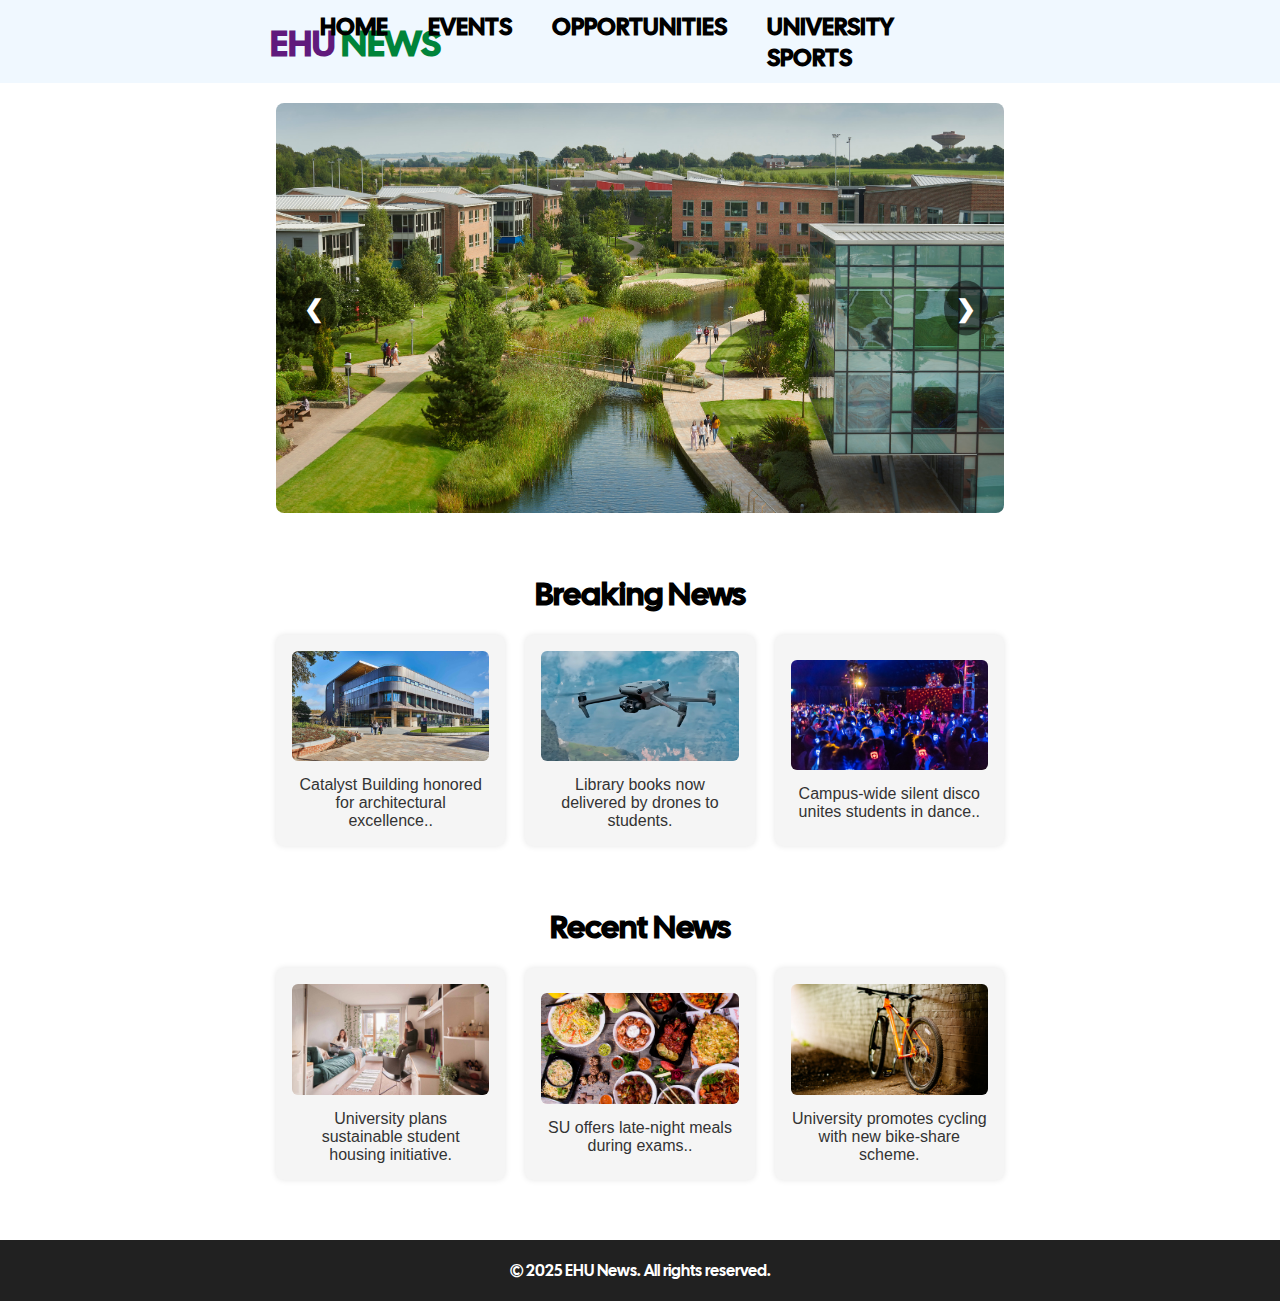
<file: index.html>
<!DOCTYPE html>
<html lang="en">
<head>
  <meta charset="UTF-8" />
  <meta name="viewport" content="width=device-width, initial-scale=1.0" />
  <title>EHU News</title>
  <link href="https://fonts.googleapis.com/css2?family=Cal+Sans&display=swap" rel="stylesheet">
  <link rel="stylesheet" href="reset.css" />
  <link rel="stylesheet" href="style.css" />
</head>
<body>
  <div class="page-wrapper">
    <header>
      <div class="nav-container">
        <div class="logo">
          <h3><span class="logo-ehu">EHU</span> <span class="logo-news">NEWS</span></h3>
        </div>
        <nav class="nav-links">
          <ul>
            <li><a href="index.html">Home</a></li>
            <li><a href="events.html">Events</a></li>
            <li><a href="opportunities.html">Opportunities</a></li>
            <li><a href="uni_sports.html">University Sports</a></li>
          </ul>
        </nav>
        <div class="hamburger">
          <div class="bar"></div>
          <div class="bar"></div>
          <div class="bar"></div>
        </div>
      </div>
    </header>

    <main>
      <div class="main-container">
        <!-- Slideshow -->
        <div class="slideshow-container">
          <div class="slide active fade"><img src="img/slide1.jpg" alt="Slide 1"></div>
          <div class="slide fade"><img src="img/slide2.jpg" alt="Slide 2"></div>
          <div class="slide fade"><img src="img/slide3.jpg" alt="Slide 3"></div>
          <div class="slide fade"><img src="img/slide4.png" alt="Slide 4"></div>
          <div class="slide fade"><img src="img/slide5.jpeg" alt="Slide 5"></div>
          <a class="prev" onclick="plusSlides(-1)">❮</a>
          <a class="next" onclick="plusSlides(1)">❯</a>
        </div>

        <!-- Breaking News -->
        <h2 class="section-title">Breaking News</h2>
        <div class="news-columns">
          <button class="news-card" onclick="openModal(1)">
            <img src="img/breaking_new1.jpg" alt="News 1">
            <p>Catalyst Building honored for architectural excellence..</p>
          </button>
          <button class="news-card" onclick="openModal(2)">
            <img src="img/breaking_new2.jpg" alt="News 2">
            <p>Library books now delivered by drones to students.</p>
          </button>
          <button class="news-card" onclick="openModal(3)">
            <img src="img/breaking_new3.jpg" alt="News 3">
            <p>Campus-wide silent disco unites students in dance..</p>
          </button>
        </div>

        <!-- Recent News -->
        <h2 class="section-title">Recent News</h2>
        <div class="news-columns">
          <button class="news-card" onclick="openModal(4)">
            <img src="img/recent_new1.jpg" alt="Recent 1">
            <p>University plans sustainable student housing initiative.</p>
          </button>
          <button class="news-card" onclick="openModal(5)">
            <img src="img/recent_new2.jpg" alt="Recent 2">
            <p>SU offers late-night meals during exams..</p>
          </button>
          <button class="news-card" onclick="openModal(6)">
            <img src="img/recent_new3.jpg" alt="Recent 3">
            <p>University promotes cycling with new bike-share scheme.</p>
          </button>
        </div>

        <!-- Modals -->
        <div class="news-modal" id="modal-1">
          <div class="modal-content">
            <span class="close-button" onclick="closeModal(1)">&times;</span>
            <img src="img/breaking_new1.jpg" alt="News 1">
            <p>Edge Hill University's Catalyst Building has received the prestigious National Architecture Award for its innovative design and sustainable features. The building, serving as a central hub for student services and learning resources, has been lauded for its modern aesthetics and environmental considerations. The award highlights the university's dedication to providing state-of-the-art facilities.</p>
          </div>
        </div>
        <div class="news-modal" id="modal-2">
          <div class="modal-content">
            <span class="close-button" onclick="closeModal(2)">&times;</span>
            <img src="img/breaking_new2.jpg" alt="News 2">
            <p>Edge Hill University has introduced a drone delivery system for library books, allowing students to receive materials directly at their accommodation. The service aims to enhance accessibility and convenience, especially during exam periods.</p>
          </div>
        </div>
        <div class="news-modal" id="modal-3">
          <div class="modal-content">
            <span class="close-button" onclick="closeModal(3)">&times;</span>
            <img src="img/breaking_new3.jpg" alt="News 3">
            <p>Edge Hill University hosted its inaugural campus-wide silent disco, with students dancing across various locations while tuned into synchronized music via headphones. The event aimed to promote community engagement and offer a unique recreational experience.</p>
          </div>
        </div>
        <div class="news-modal" id="modal-4">
          <div class="modal-content">
            <span class="close-button" onclick="closeModal(4)">&times;</span>
            <img src="img/recent_new1.jpg" alt="Recent 1">
            <p>Edge Hill University has unveiled plans for a new eco-friendly student accommodation complex. The proposed buildings will feature sustainable materials, solar panels, and green roofs, aiming to reduce the university's carbon footprint and provide students with environmentally conscious living spaces.</p>
          </div>
        </div>
        <div class="news-modal" id="modal-5">
          <div class="modal-content">
            <span class="close-button" onclick="closeModal(5)">&times;</span>
            <img src="img/recent_new2.jpg" alt="Recent 2">
            <p>In response to student feedback, the Edge Hill Students' Union has launched a "Midnight Breakfast" program during exam periods. The initiative offers free late-night meals to students studying on campus, aiming to support their well-being and academic performance.</p>
          </div>
        </div>
        <div class="news-modal" id="modal-6">
          <div class="modal-content">
            <span class="close-button" onclick="closeModal(6)">&times;</span>
            <img src="img/recent_new3.jpg" alt="Recent 3">
            <p>Edge Hill University has launched a new bike-sharing program to promote sustainable transportation among students and staff. The initiative provides accessible bicycles across campus, encouraging eco-friendly commuting and reducing traffic congestion.</p>
          </div>
        </div>

      </div>
    </main>

    <footer class="site-footer">
      <div class="footer-container">
        <p>&copy; 2025 EHU News. All rights reserved.</p>
      </div>
    </footer>
  </div>

  <script src="navigation.js"></script>
</body>
</html>
</file>
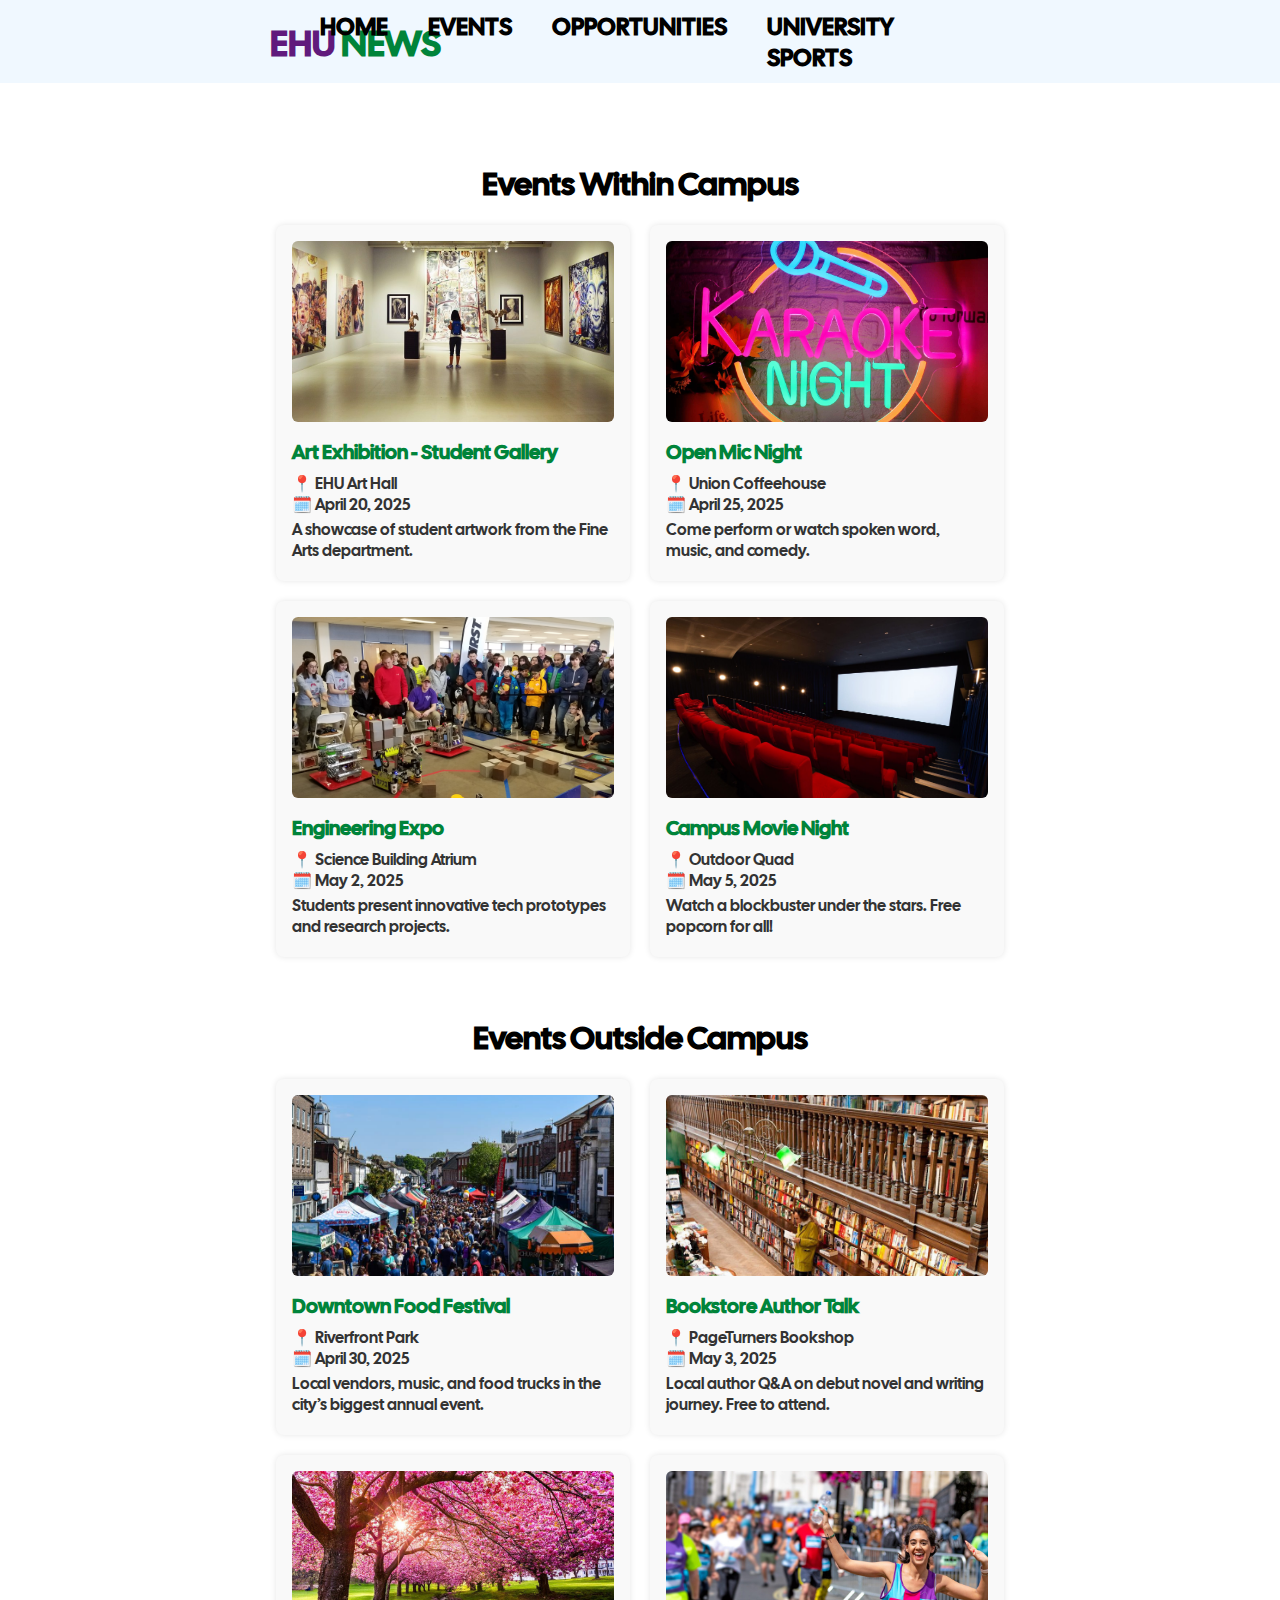
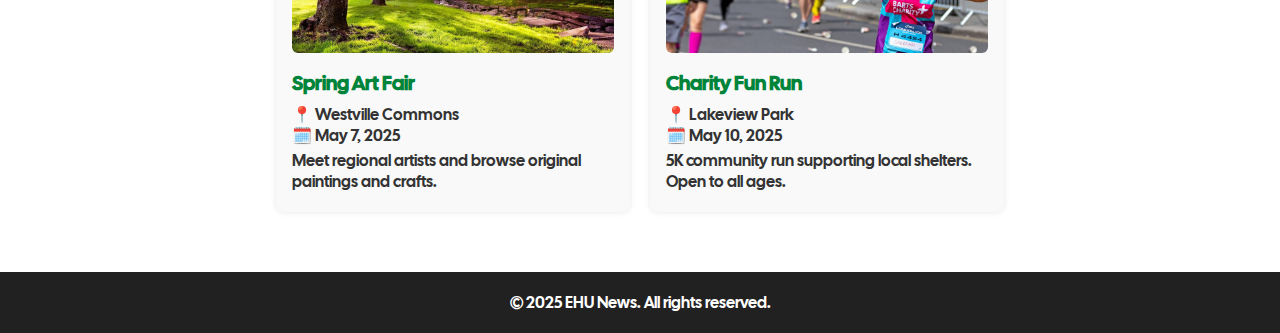
<file: events.html>
<!DOCTYPE html>
<html lang="en">
<head>
  <meta charset="UTF-8" />
  <meta name="viewport" content="width=device-width, initial-scale=1.0" />
  <title>EHU News</title>
  <link href="https://fonts.googleapis.com/css2?family=Cal+Sans&display=swap" rel="stylesheet">
  <link rel="stylesheet" href="reset.css" />
  <link rel="stylesheet" href="style.css" />
</head>
<body>

  <header>
    <div class="nav-container">
      <div class="logo">
        <h3><span class="logo-ehu">EHU</span> <span class="logo-news">NEWS</span></h3>
      </div>

      <nav class="nav-links">
        <ul>
          <li><a href="index.html">Home</a></li>
          <li><a href="events.html">Events</a></li>
          <li><a href="opportunities.html">Opportunities</a></li>
          <li><a href="uni_sports.html">University Sports</a></li>
        </ul>
      </nav>

      <div class="hamburger">
        <div class="bar"></div>
        <div class="bar"></div>
        <div class="bar"></div>
      </div>
    </div>
  </header>

  <main>
    <div class="main-container">
      <h2 class="section-title">Events Within Campus</h2>
      <div class="event-section">
        <div class="event-card">
          <img src="img/events1.jpeg" alt="Campus Event 1">
          <h3>Art Exhibition - Student Gallery</h3>
          <p>📍 EHU Art Hall<br>🗓️ April 20, 2025</p>
          <p>A showcase of student artwork from the Fine Arts department.</p>
        </div>
        <div class="event-card">
          <img src="img/events2.jpeg" alt="Campus Event 2">
          <h3>Open Mic Night</h3>
          <p>📍 Union Coffeehouse<br>🗓️ April 25, 2025</p>
          <p>Come perform or watch spoken word, music, and comedy.</p>
        </div>
        <div class="event-card">
          <img src="img/events3.png" alt="Campus Event 3">
          <h3>Engineering Expo</h3>
          <p>📍 Science Building Atrium<br>🗓️ May 2, 2025</p>
          <p>Students present innovative tech prototypes and research projects.</p>
        </div>
        <div class="event-card">
          <img src="img/events4.jpeg" alt="Campus Event 4">
          <h3>Campus Movie Night</h3>
          <p>📍 Outdoor Quad<br>🗓️ May 5, 2025</p>
          <p>Watch a blockbuster under the stars. Free popcorn for all!</p>
        </div>
      </div>
  
      <h2 class="section-title">Events Outside Campus</h2>
      <div class="event-section">
        <div class="event-card">
          <img src="img/events5.jpeg" alt="Off Campus Event 1">
          <h3>Downtown Food Festival</h3>
          <p>📍 Riverfront Park<br>🗓️ April 30, 2025</p>
          <p>Local vendors, music, and food trucks in the city’s biggest annual event.</p>
        </div>
        <div class="event-card">
          <img src="img/events6.jpeg" alt="Off Campus Event 2">
          <h3>Bookstore Author Talk</h3>
          <p>📍 PageTurners Bookshop<br>🗓️ May 3, 2025</p>
          <p>Local author Q&A on debut novel and writing journey. Free to attend.</p>
        </div>
        <div class="event-card">
          <img src="img/events7.jpeg" alt="Off Campus Event 3">
          <h3>Spring Art Fair</h3>
          <p>📍 Westville Commons<br>🗓️ May 7, 2025</p>
          <p>Meet regional artists and browse original paintings and crafts.</p>
        </div>
        <div class="event-card">
          <img src="img/events8.jpeg" alt="Off Campus Event 4">
          <h3>Charity Fun Run</h3>
          <p>📍 Lakeview Park<br>🗓️ May 10, 2025</p>
          <p>5K community run supporting local shelters. Open to all ages.</p>
        </div>
      </div>
    </div>
  </main>
  

  <footer class="site-footer">
    <div class="footer-container">
      <p>&copy; 2025 EHU News. All rights reserved.</p>
    </div>
  </footer>
</div>
  

  <script src="navigation.js"></script>
</body>
</html>
</file>
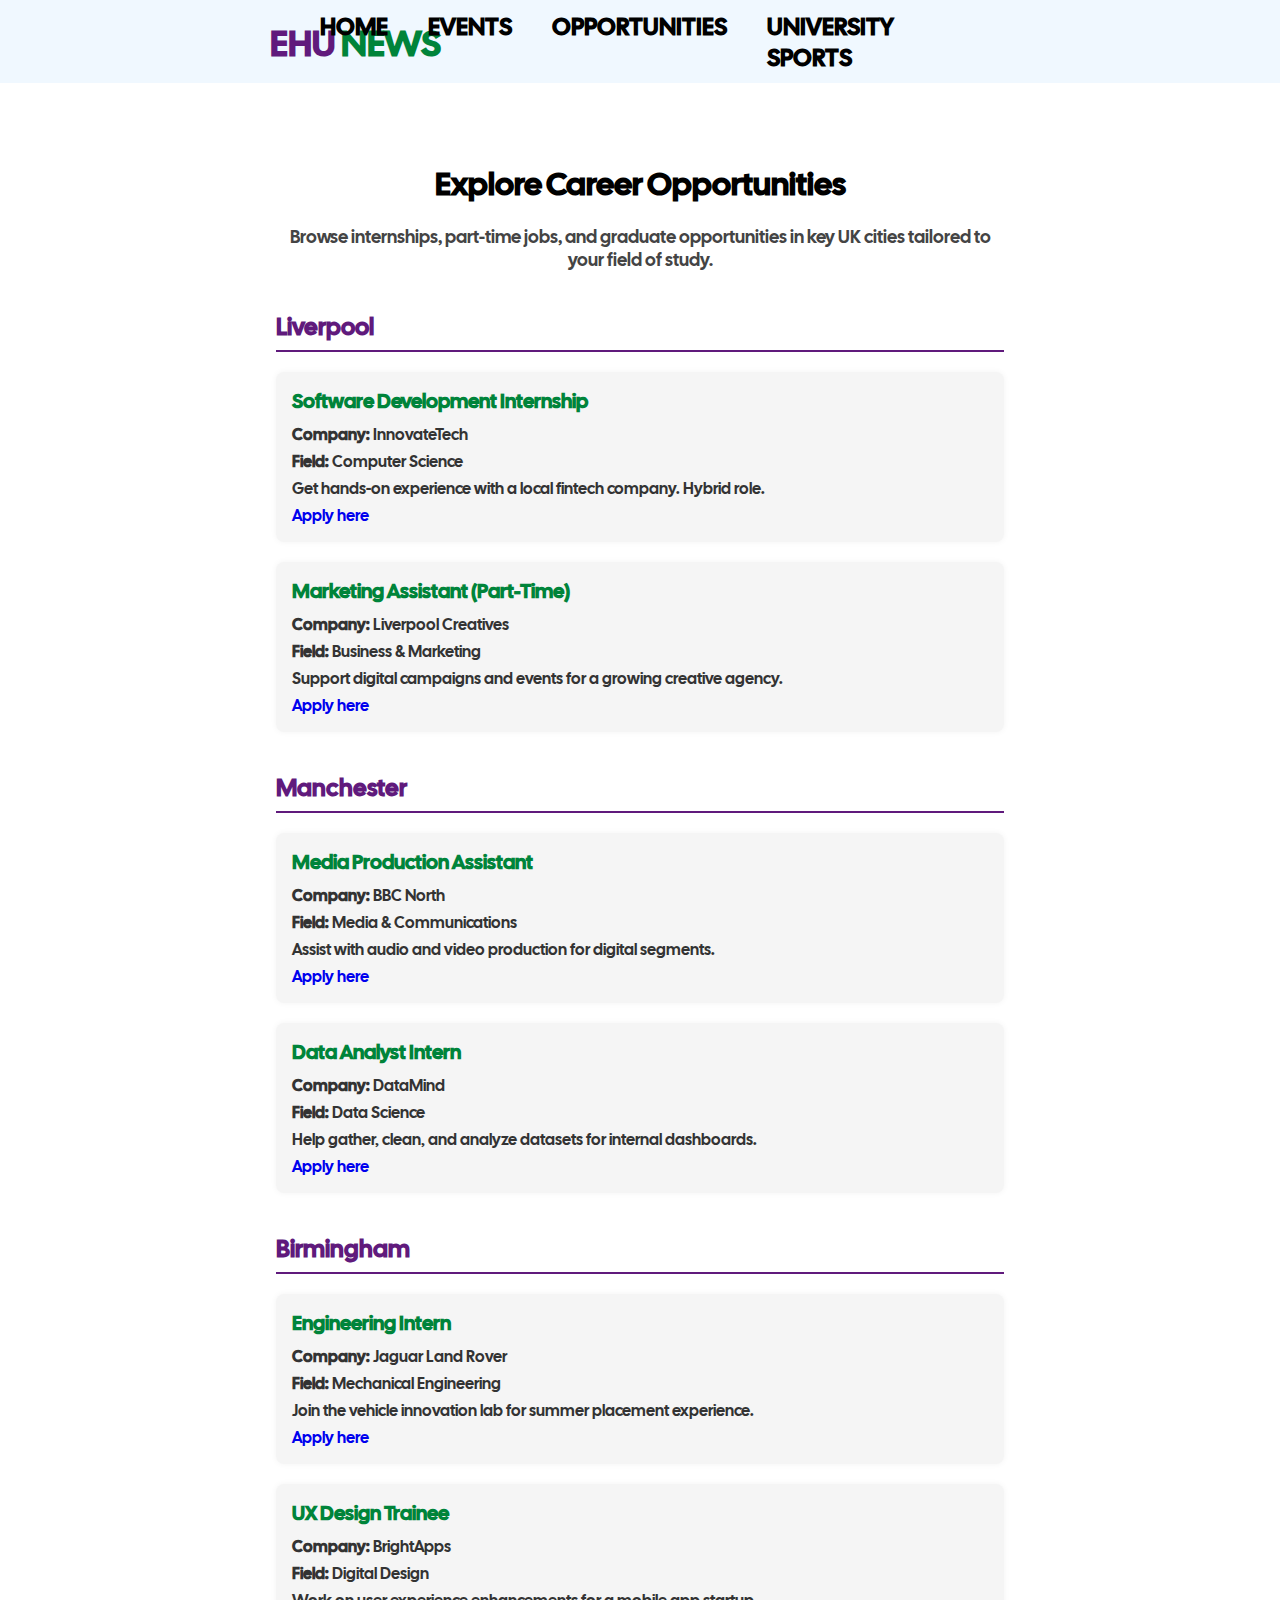
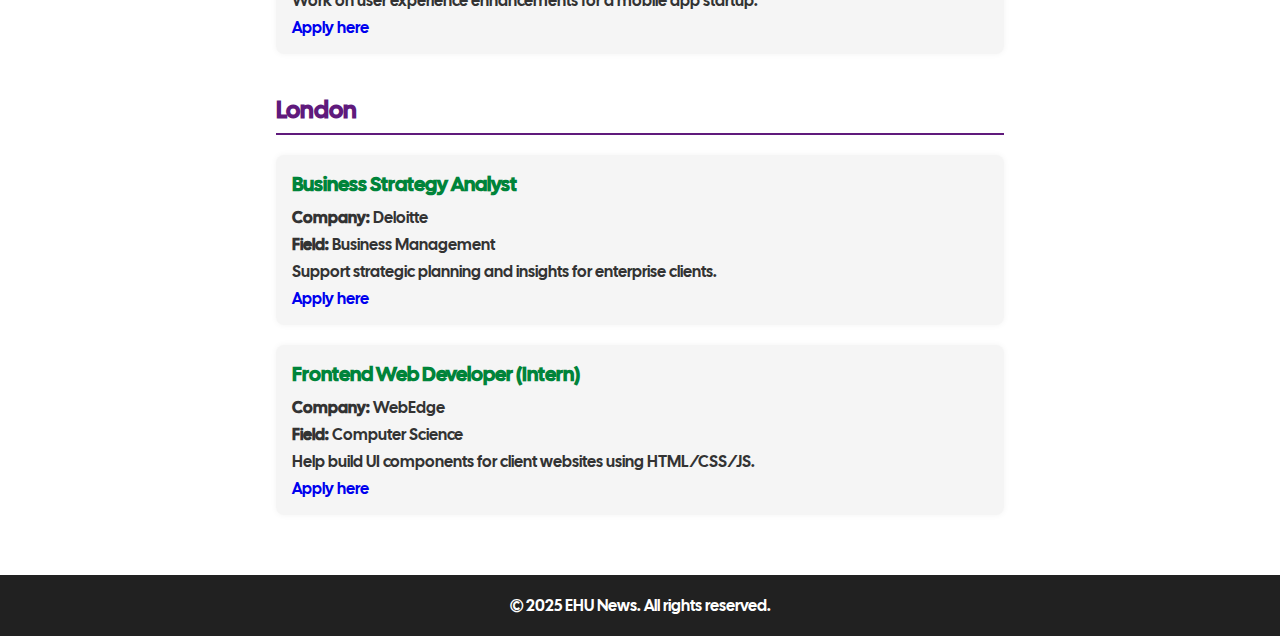
<file: opportunities.html>
<!DOCTYPE html>
<html lang="en">
<head>
  <meta charset="UTF-8" />
  <meta name="viewport" content="width=device-width, initial-scale=1.0" />
  <title>EHU News</title>
  <link href="https://fonts.googleapis.com/css2?family=Cal+Sans&display=swap" rel="stylesheet">
  <link rel="stylesheet" href="reset.css" />
  <link rel="stylesheet" href="style.css" />
</head>
<body>

  <header>
    <div class="nav-container">
      <div class="logo">
        <h3><span class="logo-ehu">EHU</span> <span class="logo-news">NEWS</span></h3>
      </div>

      <nav class="nav-links">
        <ul>
          <li><a href="index.html">Home</a></li>
          <li><a href="events.html">Events</a></li>
          <li><a href="opportunities.html">Opportunities</a></li>
          <li><a href="uni_sports.html">University Sports</a></li>
        </ul>
      </nav>

      <div class="hamburger">
        <div class="bar"></div>
        <div class="bar"></div>
        <div class="bar"></div>
      </div>
    </div>
  </header>

  <main>
    <div class="main-container">
      <h2 class="section-title">Explore Career Opportunities</h2>
      <p class="page-intro">
        Browse internships, part-time jobs, and graduate opportunities in key UK cities tailored to your field of study.
      </p>
  
      <h3 class="city-title">Liverpool</h3>
      <div class="opportunity-section">
        <div class="opportunity-card">
          <h4>Software Development Internship</h4>
          <p><strong>Company:</strong> InnovateTech</p>
          <p><strong>Field:</strong> Computer Science</p>
          <p>Get hands-on experience with a local fintech company. Hybrid role.</p>
          <a href="https://uk.indeed.com/" class="apply-button" target="_blank">Apply here</a>
        </div>
        <div class="opportunity-card">
          <h4>Marketing Assistant (Part-Time)</h4>
          <p><strong>Company:</strong> Liverpool Creatives</p>
          <p><strong>Field:</strong> Business & Marketing</p>
          <p>Support digital campaigns and events for a growing creative agency.</p>
          <a href="https://uk.indeed.com/" class="apply-button" target="_blank">Apply here</a>
        </div>
      </div>
  
      <h3 class="city-title">Manchester</h3>
      <div class="opportunity-section">
        <div class="opportunity-card">
          <h4>Media Production Assistant</h4>
          <p><strong>Company:</strong> BBC North</p>
          <p><strong>Field:</strong> Media & Communications</p>
          <p>Assist with audio and video production for digital segments.</p>
          <a href="https://uk.indeed.com/" class="apply-button" target="_blank">Apply here</a>
        </div>
        <div class="opportunity-card">
          <h4>Data Analyst Intern</h4>
          <p><strong>Company:</strong> DataMind</p>
          <p><strong>Field:</strong> Data Science</p>
          <p>Help gather, clean, and analyze datasets for internal dashboards.</p>
          <a href="https://uk.indeed.com/" class="apply-button" target="_blank">Apply here</a>
        </div>
      </div>
  
      <h3 class="city-title">Birmingham</h3>
      <div class="opportunity-section">
        <div class="opportunity-card">
          <h4>Engineering Intern</h4>
          <p><strong>Company:</strong> Jaguar Land Rover</p>
          <p><strong>Field:</strong> Mechanical Engineering</p>
          <p>Join the vehicle innovation lab for summer placement experience.</p>
          <a href="https://uk.indeed.com/" class="apply-button" target="_blank">Apply here</a>
        </div>
        <div class="opportunity-card">
          <h4>UX Design Trainee</h4>
          <p><strong>Company:</strong> BrightApps</p>
          <p><strong>Field:</strong> Digital Design</p>
          <p>Work on user experience enhancements for a mobile app startup.</p>
          <a href="https://uk.indeed.com/" class="apply-button" target="_blank">Apply here</a>
        </div>
      </div>
  
      <h3 class="city-title">London</h3>
      <div class="opportunity-section">
        <div class="opportunity-card">
          <h4>Business Strategy Analyst</h4>
          <p><strong>Company:</strong> Deloitte</p>
          <p><strong>Field:</strong> Business Management</p>
          <p>Support strategic planning and insights for enterprise clients.</p>
          <a href="https://uk.indeed.com/" class="apply-button" target="_blank">Apply here</a>
        </div>
        <div class="opportunity-card">
          <h4>Frontend Web Developer (Intern)</h4>
          <p><strong>Company:</strong> WebEdge</p>
          <p><strong>Field:</strong> Computer Science</p>
          <p>Help build UI components for client websites using HTML/CSS/JS.</p>
          <a href="https://uk.indeed.com/" class="apply-button" target="_blank">Apply here</a>
        </div>
      </div>
    </div>
  </main>
  

  <footer class="site-footer">
    <div class="footer-container">
      <p>&copy; 2025 EHU News. All rights reserved.</p>
    </div>
  </footer>
</div>
  

  <script src="navigation.js"></script>
</body>
</html>
</file>
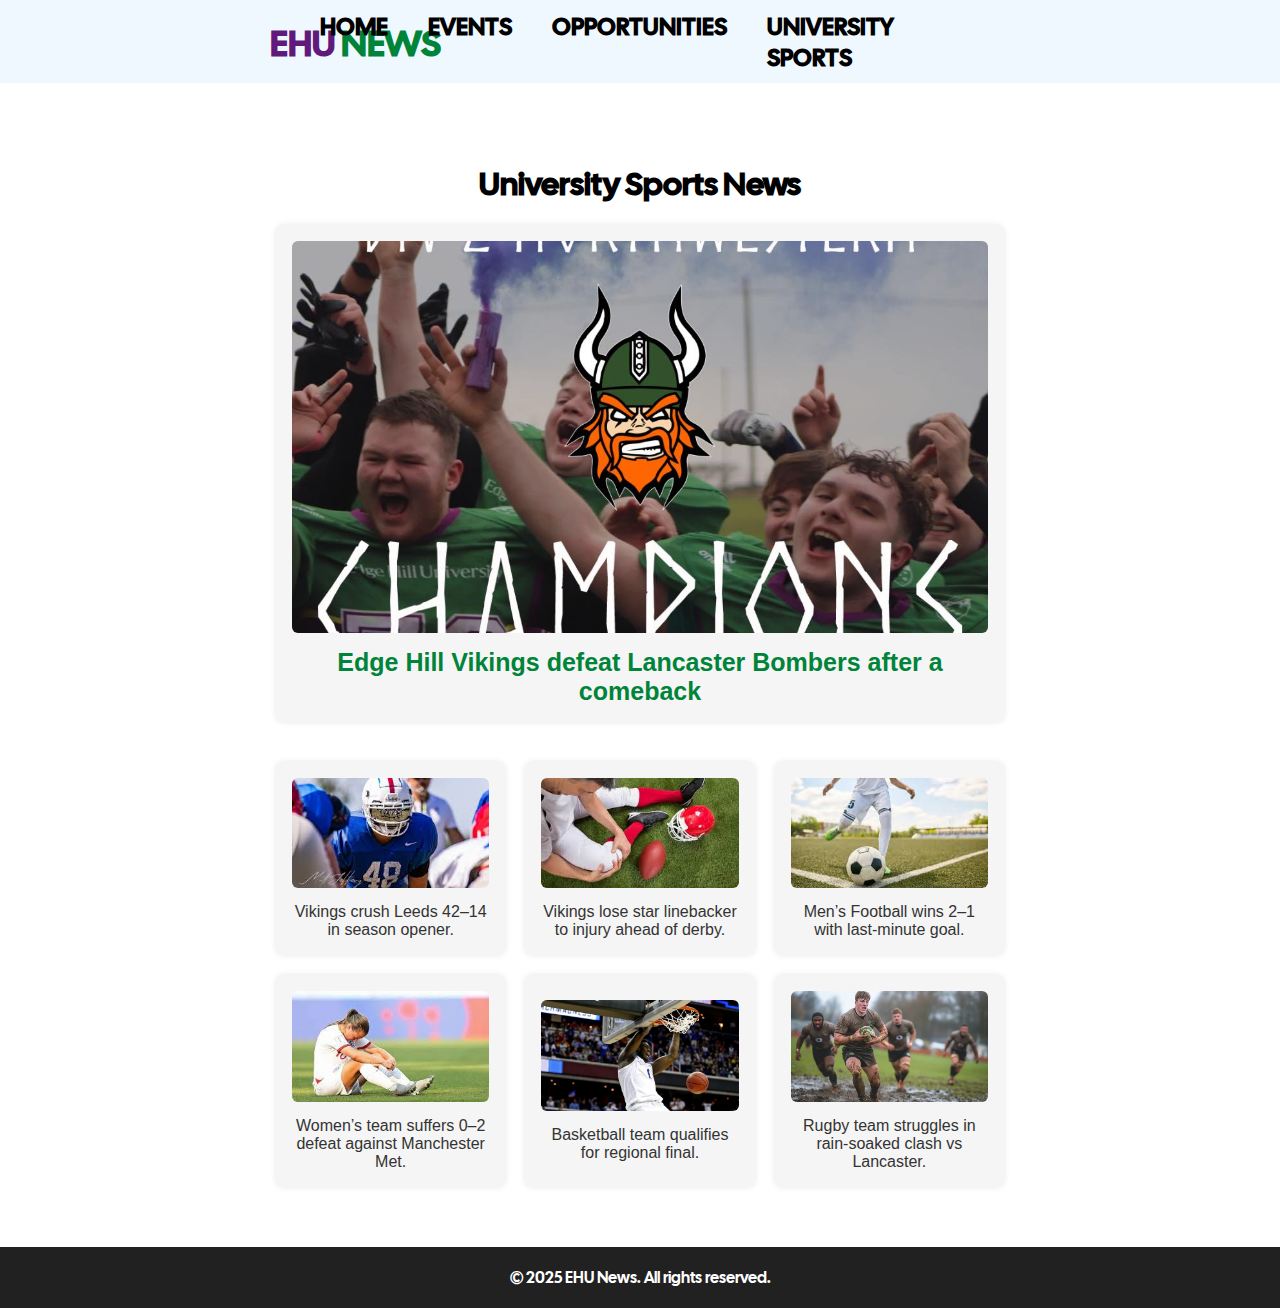
<file: uni_sports.html>
<!DOCTYPE html>
<html lang="en">
<head>
  <meta charset="UTF-8" />
  <meta name="viewport" content="width=device-width, initial-scale=1.0" />
  <title>EHU News</title>
  <link href="https://fonts.googleapis.com/css2?family=Cal+Sans&display=swap" rel="stylesheet">
  <link rel="stylesheet" href="reset.css" />
  <link rel="stylesheet" href="style.css" />
</head>
<body>

  <header>
    <div class="nav-container">
      <div class="logo">
        <h3><span class="logo-ehu">EHU</span> <span class="logo-news">NEWS</span></h3>
      </div>

      <nav class="nav-links">
        <ul>
          <li><a href="index.html">Home</a></li>
          <li><a href="events.html">Events</a></li>
          <li><a href="opportunities.html">Opportunities</a></li>
          <li><a href="uni_sports.html">University Sports</a></li>
        </ul>
      </nav>

      <div class="hamburger">
        <div class="bar"></div>
        <div class="bar"></div>
        <div class="bar"></div>
      </div>
    </div>
  </header>
    <main>
        <div class="main-container">
          <h2 class="section-title">University Sports News</h2>
      
          <button class="headline-card" onclick="openModal(207)">
        <img src="img/sports1.jpg" alt="Vikings comeback win">
        <p><strong>Edge Hill Vikings defeat Lancaster Bombers after a comeback</strong></p>
      </button>
      
          <div class="news-columns">
            <!-- Edge Hill Vikings -->
            <button class="news-card" onclick="openModal(201)">
              <img src="img/sports2.jpeg" alt="Vikings win match">
              <p>Vikings crush Leeds 42–14 in season opener.</p>
            </button>
            <button class="news-card" onclick="openModal(202)">
              <img src="img//sports3.jpeg" alt="Vikings injury update">
              <p>Vikings lose star linebacker to injury ahead of derby.</p>
            </button>
      
            <!-- Football Team -->
            <button class="news-card" onclick="openModal(203)">
              <img src="img/sports4.jpeg" alt="Football team win">
              <p>Men’s Football wins 2–1 with last-minute goal.</p>
            </button>
            <button class="news-card" onclick="openModal(204)">
              <img src="img/sports5.jpeg" alt="Football team loss">
              <p>Women’s team suffers 0–2 defeat against Manchester Met.</p>
            </button>
      
            <!-- Basketball Team -->
            <button class="news-card" onclick="openModal(205)">
              <img src="img/sports6.jpeg" alt="Basketball team">
              <p>Basketball team qualifies for regional final.</p>
            </button>
      
            <!-- Rugby Team -->
            <button class="news-card" onclick="openModal(206)">
              <img src="img/sports7.webp" alt="Rugby match">
              <p>Rugby team struggles in rain-soaked clash vs Lancaster.</p>
            </button>
          </div>
      
          <!-- Modals -->
          <div class="news-modal" id="modal-201">
            <div class="modal-content">
              <span class="close-button" onclick="closeModal(201)">&times;</span>
              <img src="img/sports2.jpeg" alt="Vikings win match">
              <p>The Edge Hill Vikings dominated their season opener against Leeds, finishing with a 42–14 win. New quarterback Tom J. threw 3 touchdowns, and the defense forced 4 turnovers in a commanding performance.</p>
            </div>
          </div>
          <div class="news-modal" id="modal-202">
            <div class="modal-content">
              <span class="close-button" onclick="closeModal(202)">&times;</span>
              <img src="img/sports3.jpeg" alt="Vikings injury update">
              <p>Star linebacker Alex M. is out for 6 weeks due to a hamstring tear sustained in training. The Vikings face key rivals this weekend without their top tackler.</p>
            </div>
          </div>
          <div class="news-modal" id="modal-203">
            <div class="modal-content">
              <span class="close-button" onclick="closeModal(203)">&times;</span>
              <img src="img/sports4.jpeg" alt="Football team win">
              <p>Edge Hill’s Men’s Football team secured a thrilling 2–1 win over UCLan with a 93rd-minute goal from striker Jamie T. The team moves up to second in the league table.</p>
            </div>
          </div>
          <div class="news-modal" id="modal-204">
            <div class="modal-content">
              <span class="close-button" onclick="closeModal(204)">&times;</span>
              <img src="img/sports5.jpeg" alt="Football team loss">
              <p>Despite dominating possession, Edge Hill’s Women’s squad couldn’t find the net in a 0–2 home defeat. Manchester Met capitalized on counterattacks to take the win.</p>
            </div>
          </div>
          <div class="news-modal" id="modal-205">
            <div class="modal-content">
              <span class="close-button" onclick="closeModal(205)">&times;</span>
              <img src="img/sports6.jpeg" alt="Basketball team">
              <p>The Edge Hill Basketball team fought back from 15 points down to win their semi-final match and book a place in the BUCS North Final next weekend.</p>
            </div>
          </div>
          <div class="news-modal" id="modal-206">
            <div class="modal-content">
              <span class="close-button" onclick="closeModal(206)">&times;</span>
              <img src="img/sports7.webp" alt="Rugby match">
              <p>The Rugby squad battled hard against Lancaster but struggled with wet conditions and ball handling. Final score: 12–18.</p>
            </div>
          </div>
      
        </div>
        <div class="news-modal" id="modal-207">
          <div class="modal-content">
            <span class="close-button" onclick="closeModal(207)">&times;</span>
            <img src="img/sports1.jpg" alt="Vikings comeback win">
            <p>The Edge Hill Vikings delivered a thrilling 28–24 comeback victory against the Lancaster Bombers after trailing by 14 at halftime. Led by senior quarterback Nathan P., the team rallied in the final quarter to secure the win and ignite hopes for a strong playoff run.</p>
          </div>
        </div>
      </main>

  <footer class="site-footer">
    <div class="footer-container">
      <p>&copy; 2025 EHU News. All rights reserved.</p>
    </div>
  </footer>
</div>
  

  <script src="navigation.js"></script>
</body>
</html>
</file>
<file: style.css>
/* Import Cal Sans from Google Fonts */
@import url('https://fonts.googleapis.com/css2?family=Cal+Sans&display=swap');

/* Body styling - Applies to the whole page */
body {
  font-family: 'Cal Sans', sans-serif;
  margin: 0;
  background-color: white;
}

/* Header styling - For the top navigation bar */
header {
  background-color: aliceblue;
  position: sticky; 
  top: 0;
  z-index: 999; 
}

/* Navigation container - Holds the logo and nav items */
.nav-container {
  display: flex; 
  align-items: center; 
  position: relative;
  padding: 16px 24px; 
}

/* Logo styling */
.logo {
  margin-left: 20%; 
}

.logo h3 {
  text-transform: uppercase; 
  font-size: 36px; 
  margin: 0;
  padding-top: 4px;
  font-weight: 700; 
}

/* Logo color for "EHU" and "NEWS" */
.logo-ehu {
  color: #601a7c;
}

.logo-news {
  color: #00843a;
}

/* Hide logo text when hamburger menu is used (on small screens) */
.logo h3.hidden {
  display: none;
}

/* Hamburger menu styling for mobile */
.hamburger {
  display: none; 
  flex-direction: column; 
  gap: 5px;
  cursor: pointer;
  margin-left: auto; 
}

/* Styling for each hamburger bar */
.hamburger .bar {
  width: 30px;
  height: 4px;
  background-color: black;
}

/* Navigation links container */
.nav-links {
  position: absolute;
  left: 50%;
  transform: translateX(-50%); 
}

/* Navigation links list styling */
.nav-links ul {
  display: flex; 
  gap: 40px; 
  list-style: none;
  margin: 0;
  padding: 0;
}

/* Navigation link styling */
.nav-links a {
  text-decoration: none;
  text-transform: uppercase; 
  font-size: 24px;
  padding-top: 12px;
  color: black;
  transition: 0.2s ease; 
  font-weight: 700;
}

/* Hover effect for navigation links */
.nav-links a:hover {
  color: #00843a;
}

/* Footer styling */
.site-footer {
  background-color: #212121;
  color: white;
  padding: 20px 0;
  text-align: center;
  font-size: 16px;
  width: 100%;
}

/* Footer container with max width */
.footer-container {
  max-width: 1200px;
  margin: 0 auto; 
  padding: 0 24px;
}

/* Main content container - wraps the page content */
.main-container {
  background-color: white;
  margin-left: 20%;
  margin-right: 20%;
  padding: 20px;
  box-sizing: border-box;
}

/* Slideshow container and image styling */
.slideshow-container {
  position: relative;
  aspect-ratio: 16/9; 
  width: 100%;
  overflow: hidden; 
}

/* Individual slide styling */
.slide {
  position: absolute;
  top: 0;
  left: 0;
  width: 100%;
  opacity: 0; 
  transition: opacity 1s ease-in-out; /* Smooth fade effect */
  z-index: 0;
}

.slide.active {
  opacity: 1; 
  z-index: 1; 
}

/* Slide image styling */
.slide img {
  aspect-ratio: 16/9;
  width: 100%;
  height: 100%;
  display: block;
  border-radius: 8px; 
}

/* Previous and Next buttons for slideshow */
.prev, .next {
  cursor: pointer;
  position: absolute;
  top: 50%;
  padding: 12px;
  color: white;
  font-weight: bold;
  font-size: 24px;
  transition: 0.3s ease;
  user-select: none; 
  background-color: rgba(0, 0, 0, 0.5); 
  border-radius: 50%;
  transform: translateY(-50%);
  z-index: 10;
}

.prev { left: 16px; }
.next { right: 16px; }

/* Hover effect for arrows */
.prev:hover, .next:hover {
  background-color: rgba(0, 0, 0, 0.8);
}

/* Section title styling */
.section-title {
  font-size: 32px;
  font-weight: 700;
  text-align: center;
  margin: 60px 0 20px;
}

/* News column layout */
.news-columns {
  display: flex;
  flex-wrap: wrap;
  gap: 20px;
  justify-content: space-between;
  margin-bottom: 40px;
}

/* News card styling */
.news-card {
  flex: 1 1 30%; /* Flexbox layout for news cards */
  background-color: #f5f5f5;
  border-radius: 8px;
  overflow: hidden;
  text-align: center;
  padding: 16px;
  box-shadow: 0 0 6px rgba(0, 0, 0, 0.1);
  cursor: pointer;
  border: none;
}

/* Image styling inside news card */
.news-card img {
  width: 100%;
  height: auto;
  aspect-ratio: 16/9;
  border-radius: 6px;
  object-fit: cover;
  margin-bottom: 12px;
}

/* Paragraph text styling inside news card */
.news-card p {
  font-size: 16px;
  color: #333;
}

/* News modal styling */
.news-modal {
  display: none;
  position: fixed;
  z-index: 1000;
  inset: 0;
  background-color: rgba(0, 0, 0, 0.7);
  justify-content: center;
  align-items: center;
  padding: 20px;
}

.news-modal.active {
  display: flex; /* Show the modal when active */
}

/* Modal content styling */
.modal-content {
  background-color: white;
  padding: 20px;
  max-width: 600px;
  width: 100%;
  border-radius: 8px;
  text-align: center;
  overflow-y: auto;
  max-height: 90vh;
  position: relative;
}

/* Image inside modal */
.modal-content img {
  width: 100%;
  height: auto;
  aspect-ratio: 16/9;
  object-fit: cover;
  border-radius: 6px;
  margin-bottom: 16px;
}

/* Text inside modal */
.modal-content p {
  font-size: 16px;
  color: #333;
}

/* Close button inside modal */
.close-button {
  position: absolute;
  top: 16px;
  right: 20px;
  font-size: 28px;
  cursor: pointer;
  color: white;
}

/* Modal background effect */
.news-modal.active::before {
  content: "";
  position: fixed;
  inset: 0;
}

/* Event section layout */
.event-section {
  display: flex;
  flex-wrap: wrap;
  gap: 20px;
  justify-content: space-between;
  margin-bottom: 40px;
}

/* Event card styling */
.event-card {
  flex: 1 1 45%; /* Adjust flexbox layout */
  background-color: #f9f9f9;
  padding: 16px;
  border-radius: 8px;
  box-shadow: 0 0 6px rgba(0, 0, 0, 0.1);
  font-family: 'Cal Sans', sans-serif;
}

/* Image inside event card */
.event-card img {
  width: 100%;
  aspect-ratio: 16/9;
  object-fit: cover;
  border-radius: 6px;
  margin-bottom: 12px;
}

/* Heading inside event card */
.event-card h3 {
  font-size: 20px;
  margin: 0 0 8px;
  color: #00843a;
}

/* Paragraph text inside event card */
.event-card p {
  font-size: 16px;
  margin: 4px 0;
  color: #333;
}

/* Intro text styling on page */
.page-intro {
  text-align: center;
  font-size: 18px;
  margin-bottom: 40px;
  color: #444;
}

/* City title styling */
.city-title {
  font-size: 24px;
  color: #601a7c;
  margin: 40px 0 20px;
  border-bottom: 2px solid #601a7c;
  padding-bottom: 8px;
}

/* Opportunity section layout */
.opportunity-section {
  display: flex;
  flex-direction: column;
  gap: 20px;
  margin-bottom: 40px;
}

/* Opportunity card styling */
.opportunity-card {
  background-color: #f5f5f5;
  padding: 16px;
  border-radius: 8px;
  box-shadow: 0 0 6px rgba(0, 0, 0, 0.05);
}

/* Heading inside opportunity card */
.opportunity-card h4 {
  margin: 0 0 10px;
  font-size: 20px;
  color: #00843a;
}

/* Paragraph text inside opportunity card */
.opportunity-card p {
  font-size: 16px;
  margin: 6px 0;
  color: #333;
}

/* Headline card layout */
.headline-card {
  flex: 1 1 100%;
  background-color: #f5f5f5;
  border-radius: 8px;
  overflow: hidden;
  text-align: center;
  padding: 16px;
  box-shadow: 0 0 6px rgba(0, 0, 0, 0.1);
  cursor: pointer;
  border: none;
  margin-bottom: 40px;
}

/* Image inside headline card */
.headline-card img {
  width: 100%;
  height: auto;
  aspect-ratio: 16/9;
  border-radius: 6px;
  object-fit: cover;
  margin-bottom: 12px;
}

/* Text inside headline card */
.headline-card p {
  font-size: 25px;
  color:  #00843a;
}

/* Responsive styling for smaller screens */
@media (max-width: 768px) {
  .nav-container {
    flex-wrap: wrap;
    justify-content: space-between;
  }
  .hamburger { display: flex; }
  .nav-links {
    display: none;
    width: 100%;
    position: static;
    transform: none;
    margin-top: 10px;
  }
  .nav-links.active { display: block; }
  .nav-links ul {
    flex-direction: column;
    gap: 0;
    padding-left: 30px;
    padding-bottom: 10px;
  }
  .nav-links li { padding: 12px 0; }
  .nav-links a {
    font-size: 28px;
    width: 100%;
    text-align: left;
  }
  .logo { margin-left: 0; }
  .logo h3 {
    font-size: 32px;
    padding-top: 0;
  }
  .site-footer {
    padding: 16px 0;
    font-size: 14px;
  }
  .footer-container { padding: 0 16px; }
  .main-container {
    margin-left: 0;
    margin-right: 0;
  }
  .news-card { flex: 1 1 100%; }

  .event-card {
    flex: 1 1 100%;
  }
}
</file>
